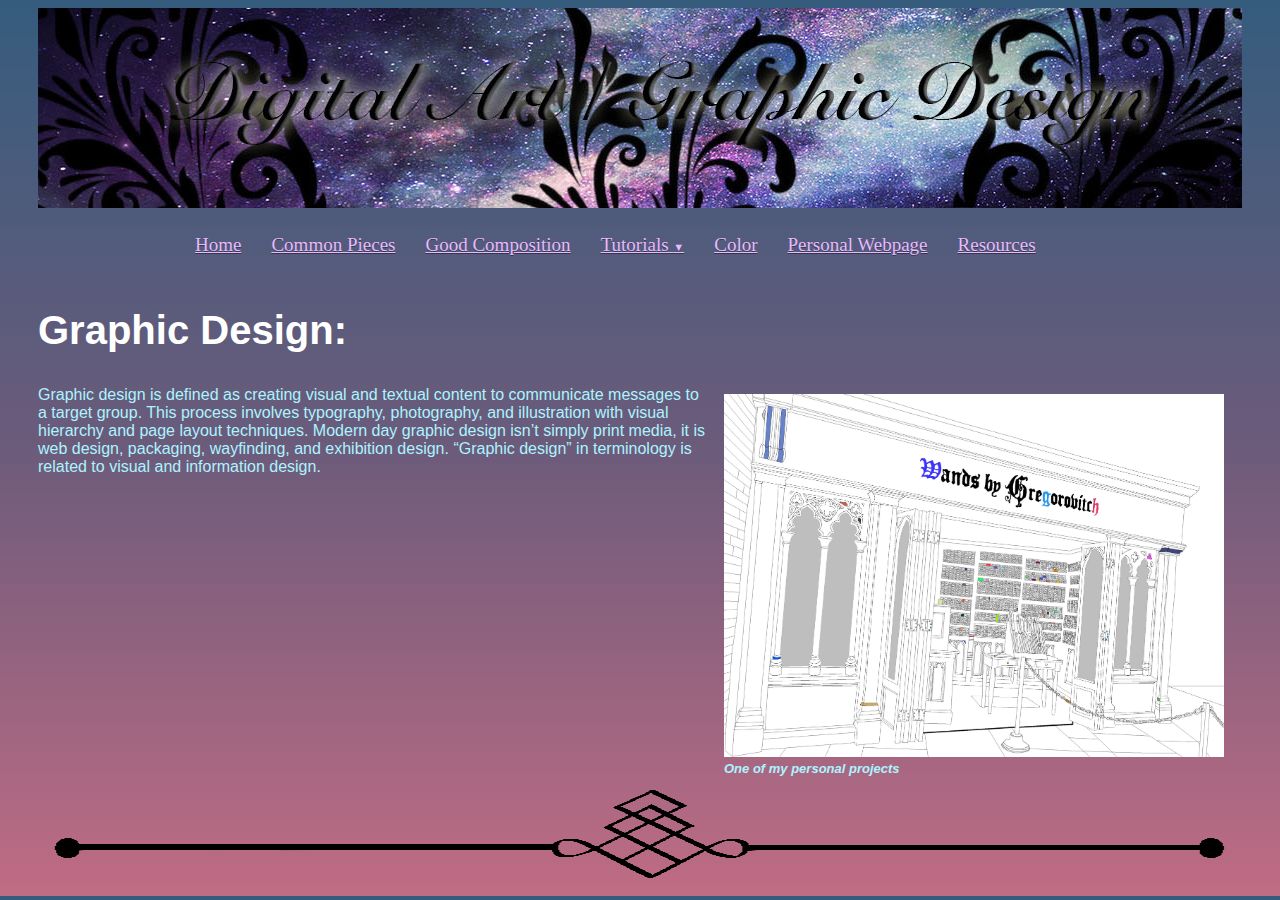
<file: index.html>
<!DOCTYPE html>
<html lang="en">
<head>
	<meta charset="utf-8" />
	<title>Graphic Design</title>
	<link rel="stylesheet" type="text/css" href="assets/css/home_page.css" />
</head>

<body id="grad5">
<header class="logo">
</header>

<div class="menu-wrap">
    <nav class="menu">
        <ul class="clearfix">
            <li><a href="index.html">Home</a></li>
            <li><a href="click.html">Common Pieces</a></li>
            <li><a href="comp.html">Good Composition</a></li>
            <li>
                <a href="#">Tutorials <span class="arrow">&#9660;</span></a>
                <ul class="sub-menu">
                    <li><a href="tut.html">Photoshop</a></li>
                    <li><a href="ill.html">Illustrator</a></li>
                    <li><a href="other.html">Other</a></li>
                </ul>
            </li>
            <li><a href="chooser.html">Color</a></li>
            <li><a class="link" href = "http://serenity.ist.rit.edu/~sxm3888/140/">Personal Webpage</a></li>
            <li><a href="resources.html">Resources</a></li>
        </ul>
    </nav>
</div>

   <h2>Graphic Design:</h2>
   
     <figure class="right">
   		 <img src= "assets/media/line.jpg" width="500">
   		 <figcaption>One of my personal projects</figcaption>
   	</figure>
  
     <p>Graphic design is defined as creating visual and textual content to communicate 
     messages to a target group. This process involves typography, photography, and 
     illustration with visual hierarchy and page layout techniques. Modern day graphic 
     design isn’t simply print media, it is web design, packaging, wayfinding, and 
     exhibition design. “Graphic design” in terminology is related to visual and information design. </p>
  
  	<img class= "footer" src= "assets/media/fancy3.png" alt="Picture">
</body>
</html>
</file>
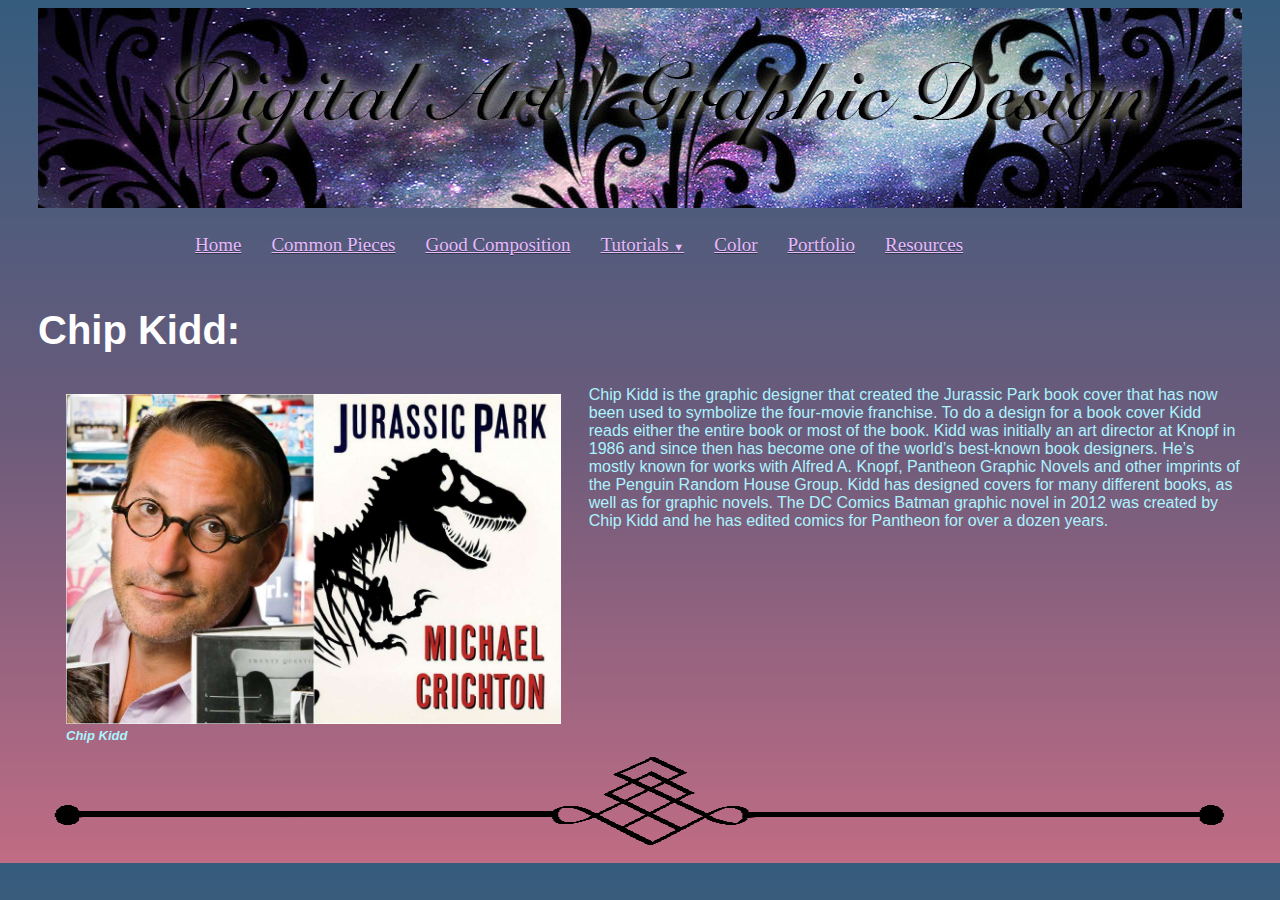
<file: chip.html>
<!DOCTYPE html>
<html lang="en">
<head>
	<meta charset="utf-8" />
	<title>Graphic Design</title>
	<link rel="stylesheet" type="text/css" href="assets/css/home_page.css" />
</head>

<body id="grad5">
<header class="logo">
</header>

<div class="menu-wrap">
    <nav class="menu">
        <ul class="clearfix">
            <li><a href="index.html">Home</a></li>
            <li><a href="click.html">Common Pieces</a></li>
            <li><a href="comp.html">Good Composition</a></li>
            <li>
                <a href="#">Tutorials <span class="arrow">&#9660;</span></a>
                <ul class="sub-menu">
                    <li><a href="tut.html">Photoshop</a></li>
                    <li><a href="ill.html">Illustrator</a></li>
                    <li><a href="other.html">Other</a></li>
                </ul>
            </li>
            <li><a href="chooser.html">Color</a></li>
            <li><a class="link" href = "https://sxm3888.github.io">Portfolio</a></li>
            <li><a href="resources.html">Resources</a></li>
        </ul>
    </nav>
</div>

   <h2>Chip Kidd:</h2>
  
  	 <figure class="left">
   		 <img src= "assets/media/chip.jpg" height = "330">
   		 <figcaption>Chip Kidd</figcaption>
   	</figure>
  
     <p>Chip Kidd is the graphic designer that created the Jurassic Park book cover that 
     has now been used to symbolize the four-movie franchise. To do a design for a book 
     cover Kidd reads either the entire book or most of the book. Kidd was initially an 
     art director at Knopf in 1986 and since then has become one of the world’s best-known 
     book designers. He’s mostly known for works with Alfred A. Knopf, Pantheon Graphic 
     Novels and other imprints of the Penguin Random House Group. Kidd has designed covers 
     for many different books, as well as for graphic novels. The DC Comics Batman graphic 
     novel in 2012 was created by Chip Kidd and he has edited comics for Pantheon for over 
     a dozen years. </p>
  
  	<img class= "footer" src= "assets/media/fancy3.png" alt="Picture">
</body>
</html>
</file>
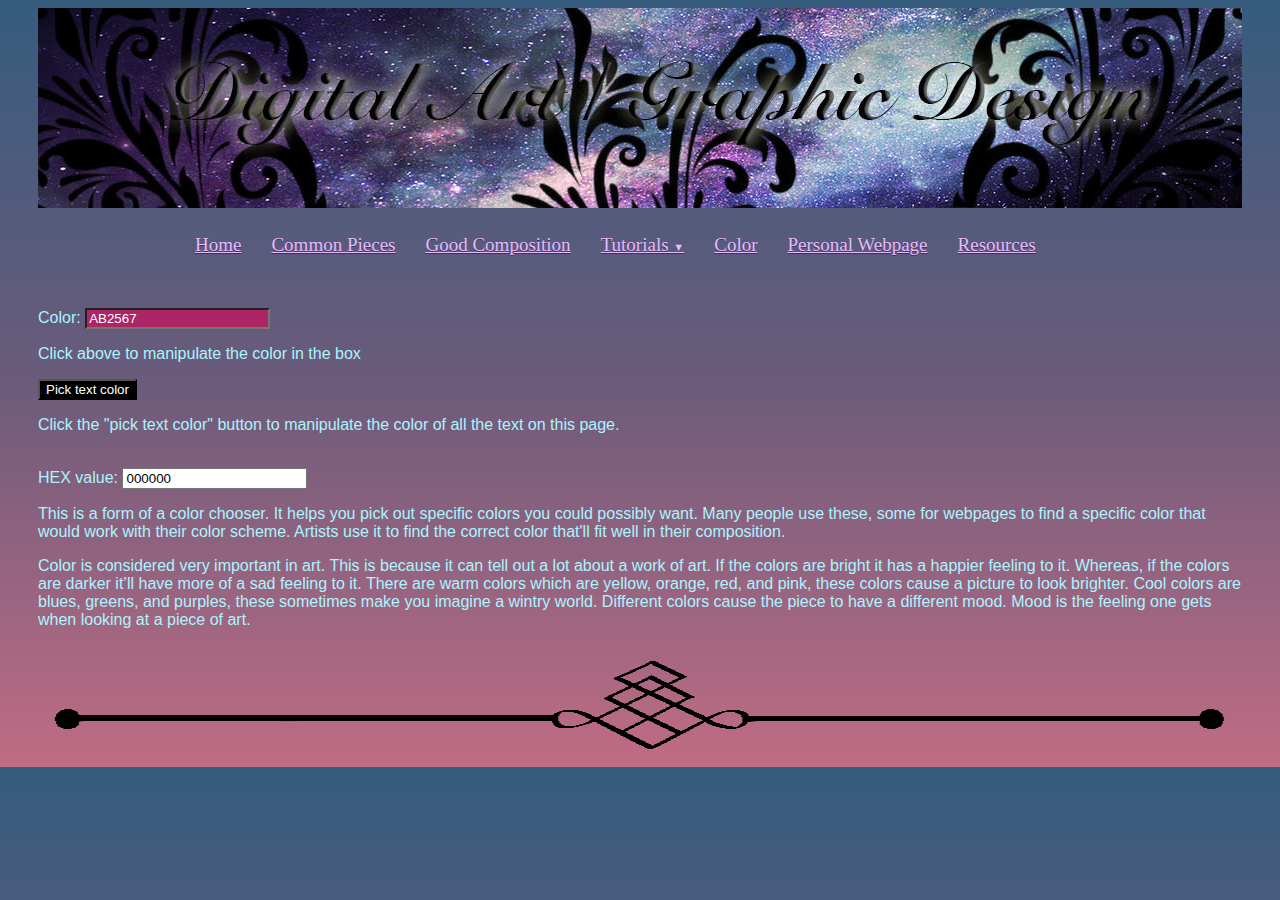
<file: chooser.html>
<!DOCTYPE html>
<html lang="en">
<head>
	<meta charset="utf-8" />
	<title>Graphic Design</title>
	<link rel="stylesheet" type="text/css" href="assets/css/home_page.css" />
</head>
<body id="grad5">
<header class="logo">
</header>

<div class="menu-wrap">
    <nav class="menu">
        <ul class="clearfix">
            <li><a href="index.html">Home</a></li>
            <li><a href="click.html">Common Pieces</a></li>
            <li><a href="comp.html">Good Composition</a></li>
            <li>
                <a href="#">Tutorials <span class="arrow">&#9660;</span></a>
                <ul class="sub-menu">
                    <li><a href="tut.html">Photoshop</a></li>
                    <li><a href="ill.html">Illustrator</a></li>
                    <li><a href="other.html">Other</a></li>
                </ul>
            </li>
            <li><a href="chooser.html">Color</a></li>
            <li><a class="link" href = "http://serenity.ist.rit.edu/~sxm3888/140/">Personal Webpage</a></li>
            <li><a href="resources.html">Resources</a></li>
        </ul>
    </nav>
</div>

     <script src="assets/media/jscolor.js"></script>

	Color: <input class="jscolor" value="ab2567"> <p> Click above to manipulate the color in the box</p>

	<button class="jscolor {valueElement:'chosen-value', onFineChange:'setTextColor(this)'}">
		Pick text color
	</button>
	<p> Click the "pick text color" button to manipulate the color of all the text on this
	page.</p>
	<br>	
	HEX value: <input id="chosen-value" value="000000">

	<script>
	function setTextColor(picker) {
		document.getElementsByTagName('body')[0].style.color = '#' + picker.toString()
	}
	</script>
	
	<p>This is a form of a color chooser. It helps you pick out specific colors you could 
	possibly want. Many people use these, some for webpages to find a specific color that
	would work with their color scheme. Artists use it to find the correct color that'll
	fit well in their composition.</p>
	
	<p ID = "script">Color is considered very important in art. This is because it can tell out a lot 
	about a work of art. If the colors are bright it has a happier feeling to it. Whereas, 
	if the colors are darker it’ll have more of a sad feeling to it. There are warm colors 
	which are yellow, orange, red, and pink, these colors cause a picture to look brighter. 
	Cool colors are blues, greens, and purples, these sometimes make you imagine a wintry 
	world. Different colors cause the piece to have a different mood. Mood is the feeling 
	one gets when looking at a piece of art. </p>
	
	<img class= "footer" src= "assets/media/fancy3.png" alt="Picture">
</body>
</html>
</file>
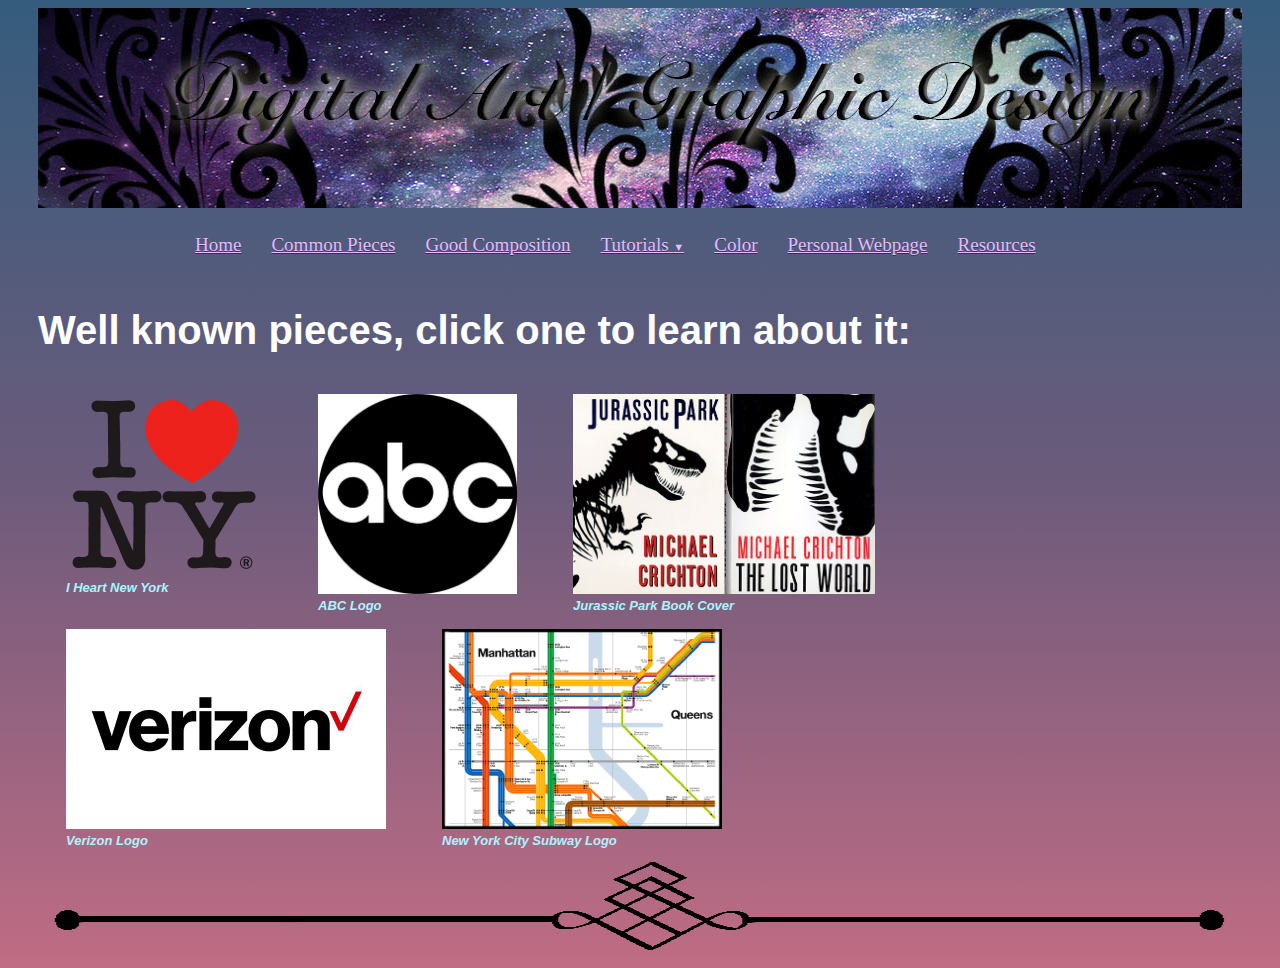
<file: click.html>
<!DOCTYPE html>
<html lang="en">
<head>
	<meta charset="utf-8" />
	<title>Common Pieces</title>
	<link rel="stylesheet" type="text/css" href="assets/css/home_page.css" />
</head>

<body id="grad5">
<header class="logo">
</header>

<div class="menu-wrap">
    <nav class="menu">
        <ul class="clearfix">
            <li><a href="index.html">Home</a></li>
            <li><a href="click.html">Common Pieces</a></li>
            <li><a href="comp.html">Good Composition</a></li>
            <li>
                <a href="#">Tutorials <span class="arrow">&#9660;</span></a>
                <ul class="sub-menu">
                    <li><a href="tut.html">Photoshop</a></li>
                    <li><a href="ill.html">Illustrator</a></li>
                    <li><a href="other.html">Other</a></li>
                </ul>
            </li>
            <li><a href="chooser.html">Color</a></li>
            <li><a class="link" href = "http://serenity.ist.rit.edu/~sxm3888/140/">Personal Webpage</a></li>
            <li><a href="resources.html">Resources</a></li>
        </ul>
    </nav>
</div>

   <h2>Well known pieces, click one to learn about it:</h2>
  
     <figure class="left"><a href="milton.html">
   		 <img src="assets/media/ny.png" alt="Picture"></a>
   		 <figcaption>I Heart New York</figcaption>
    </figure>
     <figure class="left"><a href="paul.html">
   		 <img src="assets/media/abc.jpg" alt="Picture" height="200"></a>
   		 <figcaption>ABC Logo</figcaption>
    </figure>
    
     <figure class="left"><a href="chip.html">
   		 <img src="assets/media/jurr.jpg" alt="Picture" height="200"></a>
   		 <figcaption>Jurassic Park Book Cover</figcaption>
    </figure>
    
     <figure class="left"><a href="michael.html">
   		 <img src="assets/media/verizon.jpg" alt="Picture" height= "200"></a>
   		 <figcaption>Verizon Logo</figcaption>
    </figure>
    
     <figure class="left"><a href="massimo.html">
   		 <img src="assets/media/subway.png" alt="Picture" height="200"></a>
   		 <figcaption>New York City Subway Logo</figcaption>
    </figure>
  
  	<img class= "footer" src= "assets/media/fancy3.png" alt="Picture">
</body>
</html>
</file>
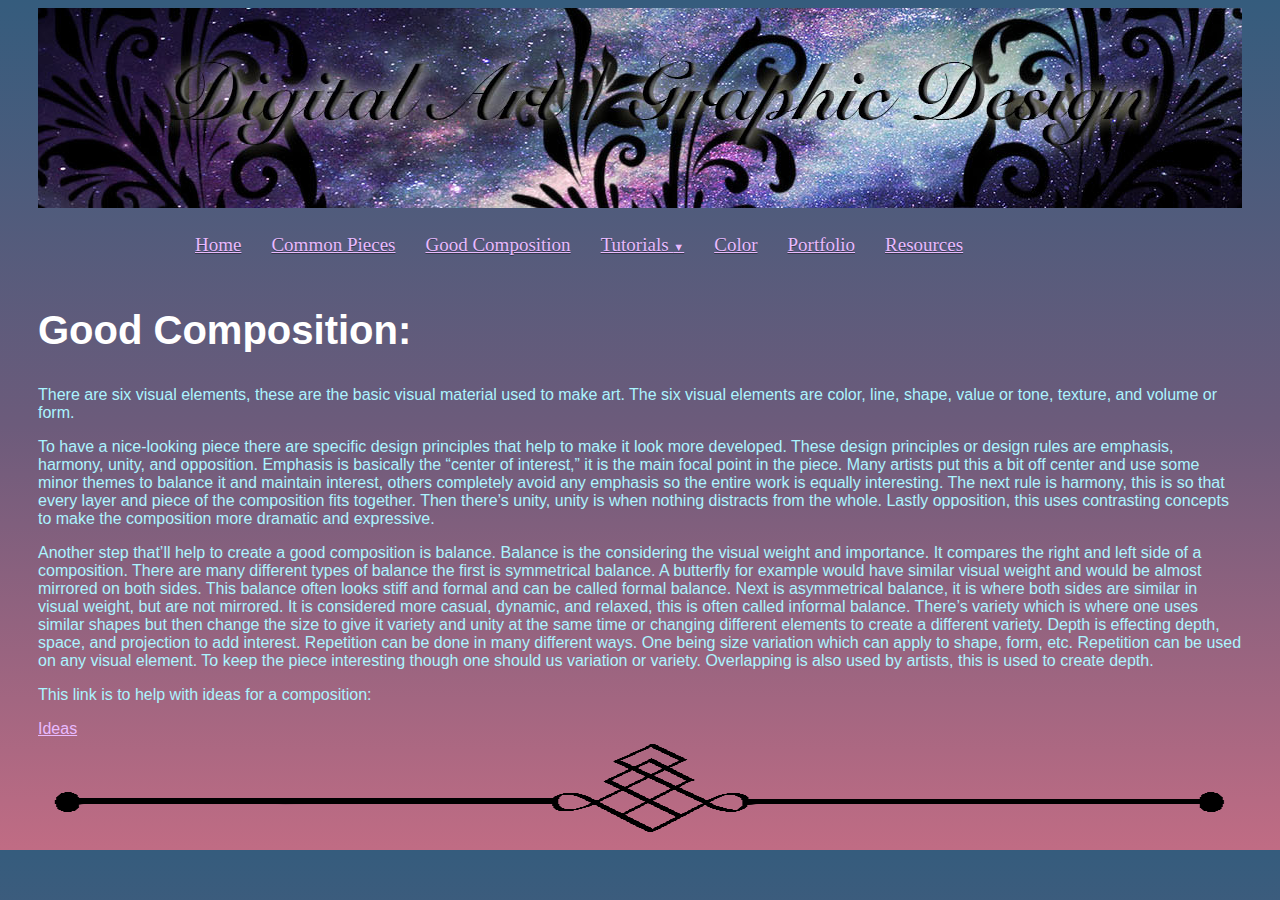
<file: comp.html>
<!DOCTYPE html>
<html lang="en">
<head>
	<meta charset="utf-8" />
	<title>Good Composition</title>
	<link rel="stylesheet" type="text/css" href="assets/css/home_page.css" />
</head>
<body id="grad5">
<header class="logo">
</header>

<div class="menu-wrap">
    <nav class="menu">
        <ul class="clearfix">
            <li><a href="index.html">Home</a></li>
            <li><a href="click.html">Common Pieces</a></li>
            <li><a href="comp.html">Good Composition</a></li>
            <li>
                <a href="#">Tutorials <span class="arrow">&#9660;</span></a>
                <ul class="sub-menu">
                    <li><a href="tut.html">Photoshop</a></li>
                    <li><a href="ill.html">Illustrator</a></li>
                    <li><a href="other.html">Other</a></li>
                </ul>
            </li>
            <li><a href="chooser.html">Color</a></li>
            <li><a class="link" href = "https://sxm3888.github.io">Portfolio</a></li>
            <li><a href="resources.html">Resources</a></li>
        </ul>
    </nav>
</div>

   <h2>Good Composition:</h2>
  
    <p>There are six visual elements, these are the basic visual material used to 
    make art. The six visual elements are color, line, shape, value or tone, texture, and 
    volume or form.</p>
  
     <p>To have a nice-looking piece there are specific design principles that help to make 
    it look more developed. These design principles or design rules are emphasis, harmony, 
    unity, and opposition. Emphasis is basically the “center of interest,” it is the main 
    focal point in the piece. Many artists put this a bit off center and use some minor 
    themes to balance it and maintain interest, others completely avoid any emphasis so 
    the entire work is equally interesting. The next rule is harmony, this is so that every 
    layer and piece of the composition fits together. Then there’s unity, unity is when 
    nothing distracts from the whole. Lastly opposition, this uses contrasting concepts to 
    make the composition more dramatic and expressive. </p>
    
    <p>Another step that’ll help to create a good composition is balance. Balance is the 
    considering the visual weight and importance. It compares the right and left side of 
    a composition. There are many different types of balance the first is symmetrical 
    balance. A butterfly for example would have similar visual weight and would be almost 
    mirrored on both sides. This balance often looks stiff and formal and can be called 
    formal balance. Next is asymmetrical balance, it is where both sides are similar in 
    visual weight, but are not mirrored. It is considered more casual, dynamic, and 
    relaxed, this is often called informal balance. There’s variety which is where one 
    uses similar shapes but then change the size to give it variety and unity at the same 
    time or changing different elements to create a different variety. Depth is effecting 
    depth, space, and projection to add interest. Repetition can be done in many different 
    ways. One being size variation which can apply to shape, form, etc. Repetition can be 
    used on any visual element. To keep the piece interesting though one should us 
    variation or variety. Overlapping is also used by artists, this is used to create depth.
 	</p>
    
    <p class="color">This link is to help with ideas for a composition:</p>
    <a href="ideas.html" >Ideas</a>
    
    <img class= "footer" src= "assets/media/fancy3.png" alt="Picture">
</body>
</html>
</file>
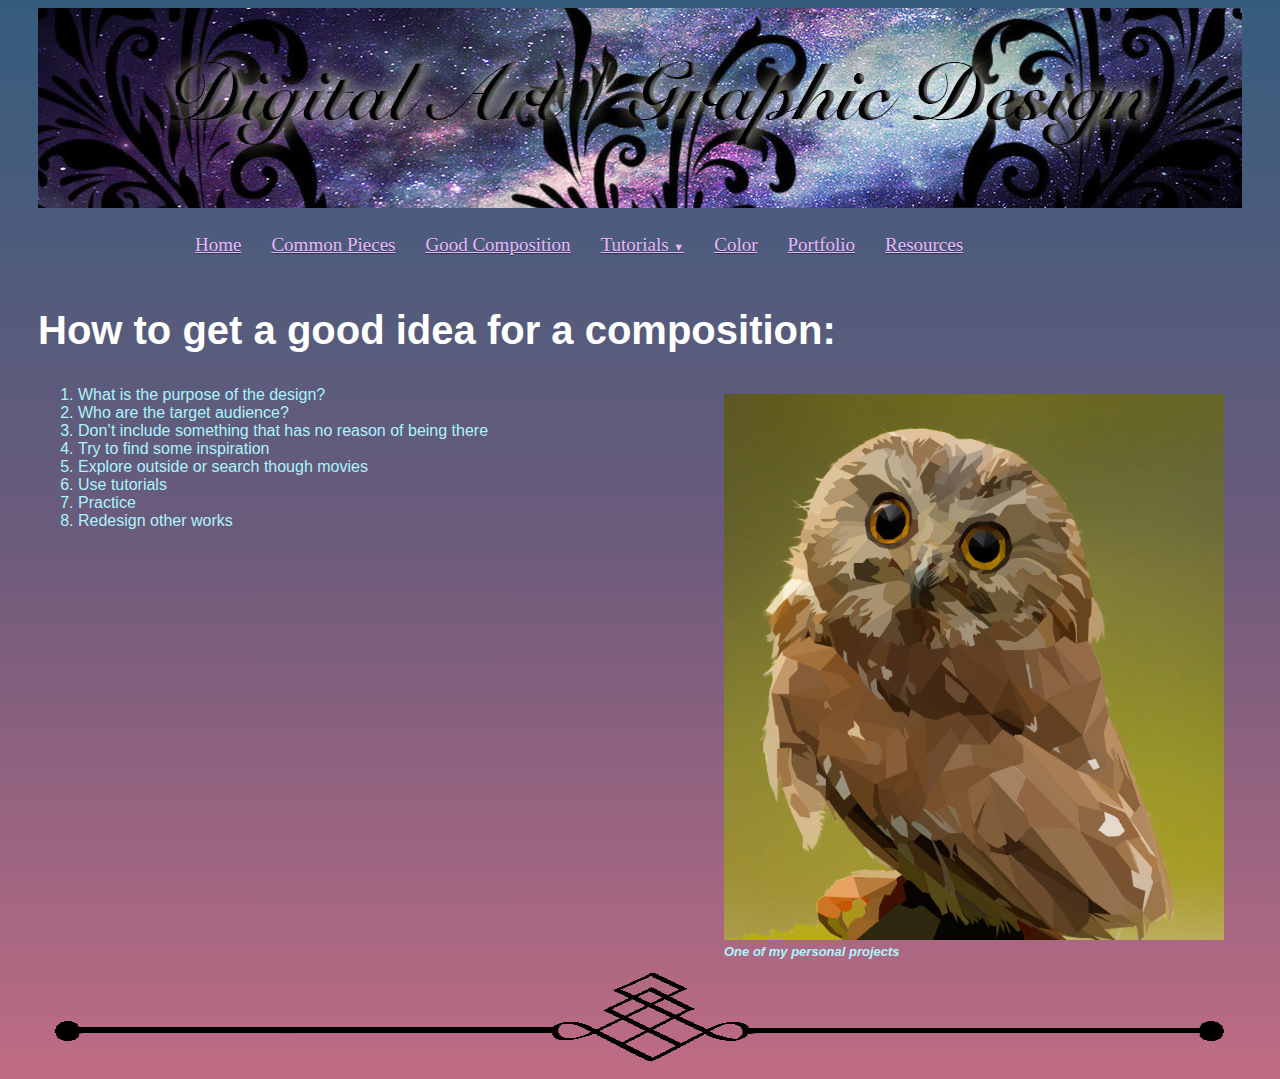
<file: ideas.html>
<!DOCTYPE html>
<html lang="en">
<head>
	<meta charset="utf-8" />
	<title>Ideas</title>
	<link rel="stylesheet" type="text/css" href="assets/css/home_page.css" />
</head>
<body id="grad5">
<header class="logo">
</header>

<div class="menu-wrap">
    <nav class="menu">
        <ul class="clearfix">
            <li><a href="index.html">Home</a></li>
            <li><a href="click.html">Common Pieces</a></li>
            <li><a href="comp.html">Good Composition</a></li>
            <li>
                <a href="#">Tutorials <span class="arrow">&#9660;</span></a>
                <ul class="sub-menu">
                    <li><a href="tut.html">Photoshop</a></li>
                    <li><a href="ill.html">Illustrator</a></li>
                    <li><a href="other.html">Other</a></li>
                </ul>
            </li>
            <li><a href="chooser.html">Color</a></li>
            <li><a class="link" href = "https://sxm3888.github.io">Portfolio</a></li>
            <li><a href="resources.html">Resources</a></li>
        </ul>
    </nav>
</div>

   <h2>How to get a good idea for a composition:</h2>
   
   <figure class="right">
   		 <img src= "assets/media/owl.jpg" width="500">
   		 <figcaption>One of my personal projects</figcaption>
   	</figure>
  	
  	<ol>
  		<li>What is the purpose of the design?</li>
  		<li>Who are the target audience?</li>
  		<li>Don’t include something that has no reason of being there</li>
  		<li>Try to find some inspiration </li>
  		<li>Explore outside or search though movies</li>
  		<li>Use tutorials</li>
  		<li>Practice </li>
  		<li>Redesign other works</li>
  	</ol>
  
  
  	<img class= "footer" src= "assets/media/fancy3.png" alt="Picture">
</body>
</html>
</file>
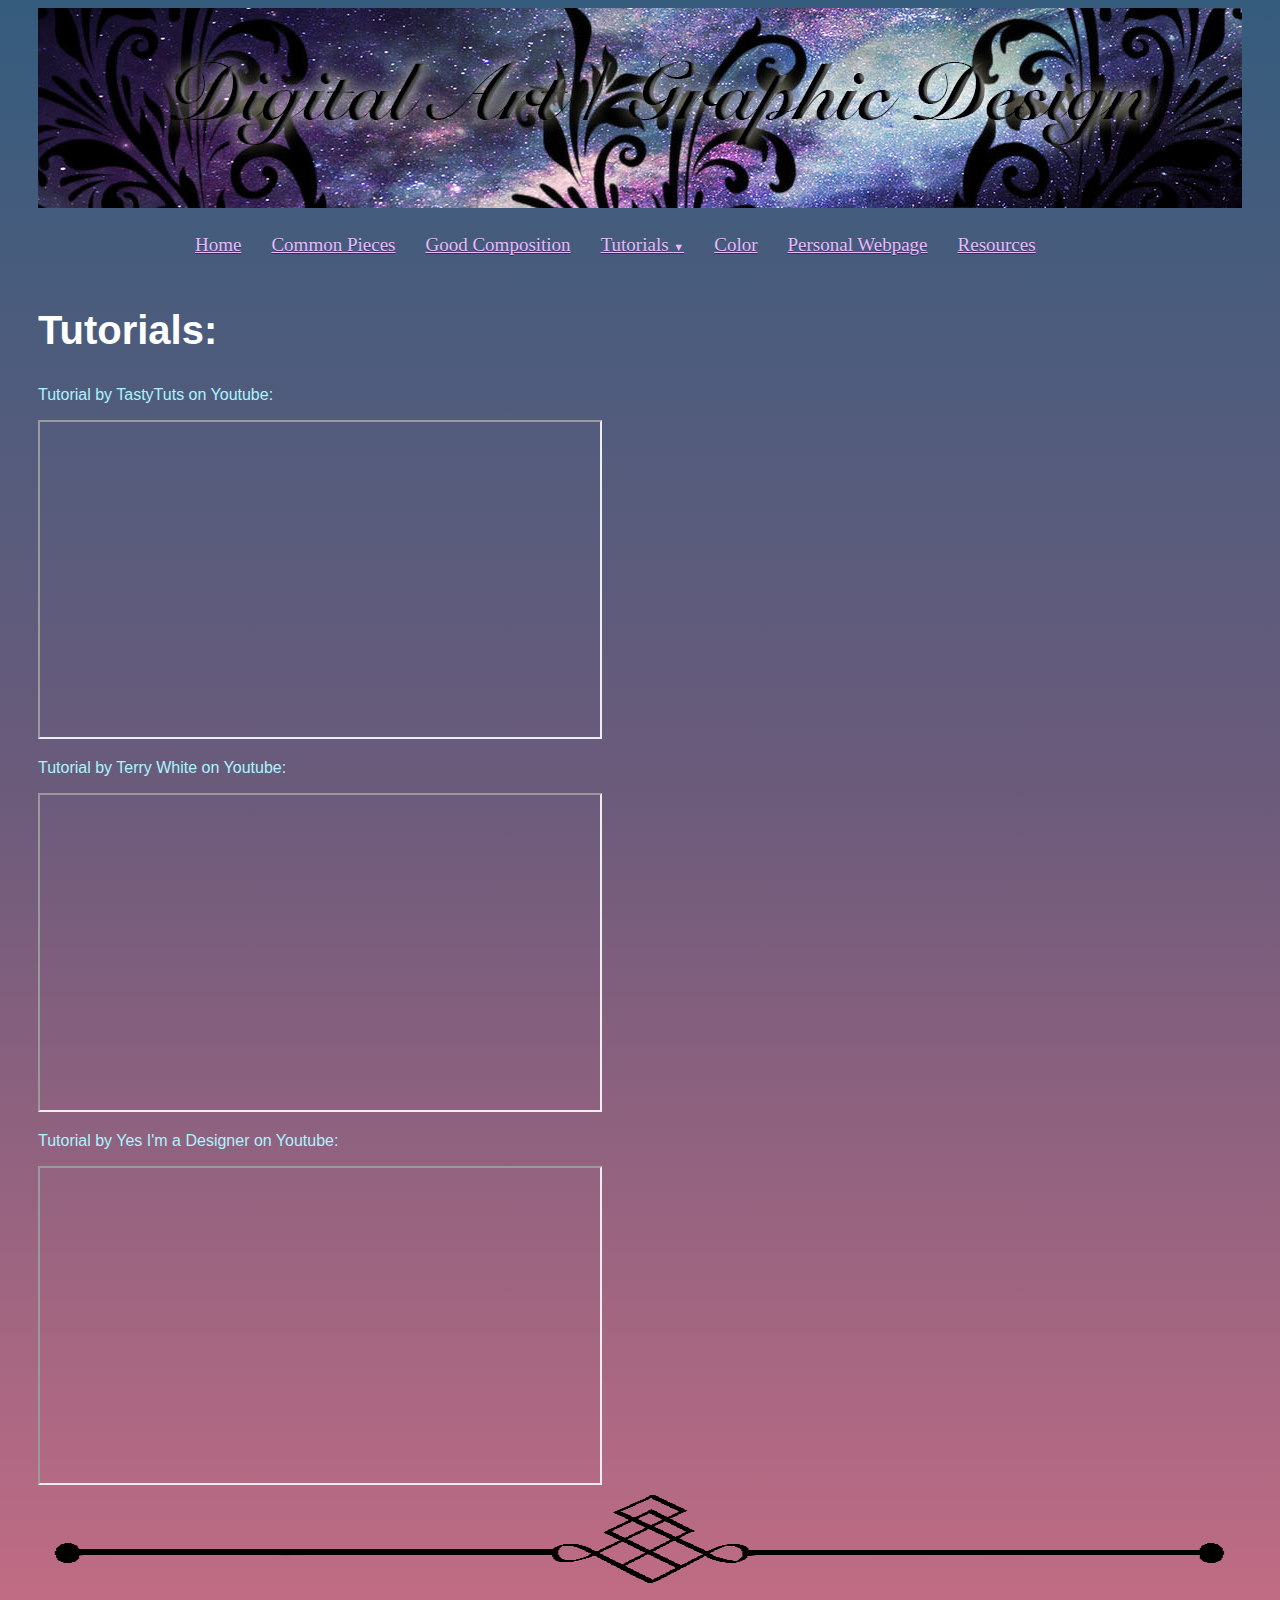
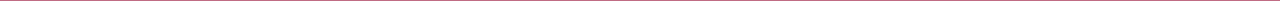
<file: ill.html>
<!DOCTYPE html>
<html lang="en">
<head>
	<meta charset="utf-8" />
	<title>Illustrator</title>
	<link rel="stylesheet" type="text/css" href="assets/css/home_page.css" />
</head>
<body id="grad5">
<header class="logo">
</header>

<div class="menu-wrap">
    <nav class="menu">
        <ul class="clearfix">
            <li><a href="index.html">Home</a></li>
            <li><a href="click.html">Common Pieces</a></li>
            <li><a href="comp.html">Good Composition</a></li>
            <li>
                <a href="#">Tutorials <span class="arrow">&#9660;</span></a>
                <ul class="sub-menu">
                    <li><a href="tut.html">Photoshop</a></li>
                    <li><a href="ill.html">Illustrator</a></li>
                    <li><a href="other.html">Other</a></li>
                </ul>
            </li>
            <li><a href="chooser.html">Color</a></li>
            <li><a class="link" href = "http://serenity.ist.rit.edu/~sxm3888/140/">Personal Webpage</a></li>
            <li><a href="resources.html">Resources</a></li>
        </ul>
    </nav>
</div>

   <h2>Tutorials:</h2>
  
  	<p>Tutorial by TastyTuts on Youtube:</p>
    <iframe width="560" height="315" src="https://www.youtube.com/embed/IBouhf4seWQ" 
         allowfullscreen></iframe>
    
    <p>Tutorial by Terry White on Youtube:</p>
    <iframe width="560" height="315" src="https://www.youtube.com/embed/Tw2qUdfvbEQ" 
    	allowfullscreen></iframe>
    	
     <p>Tutorial by Yes I'm a Designer on Youtube:</p>
     <iframe width="560" height="315" src="https://www.youtube.com/embed/RbbQl2sU-ag" 
     	allowfullscreen></iframe>
   
   	<img class= "footer" src= "assets/media/fancy3.png" alt="Picture">
</body>
</html>
</file>
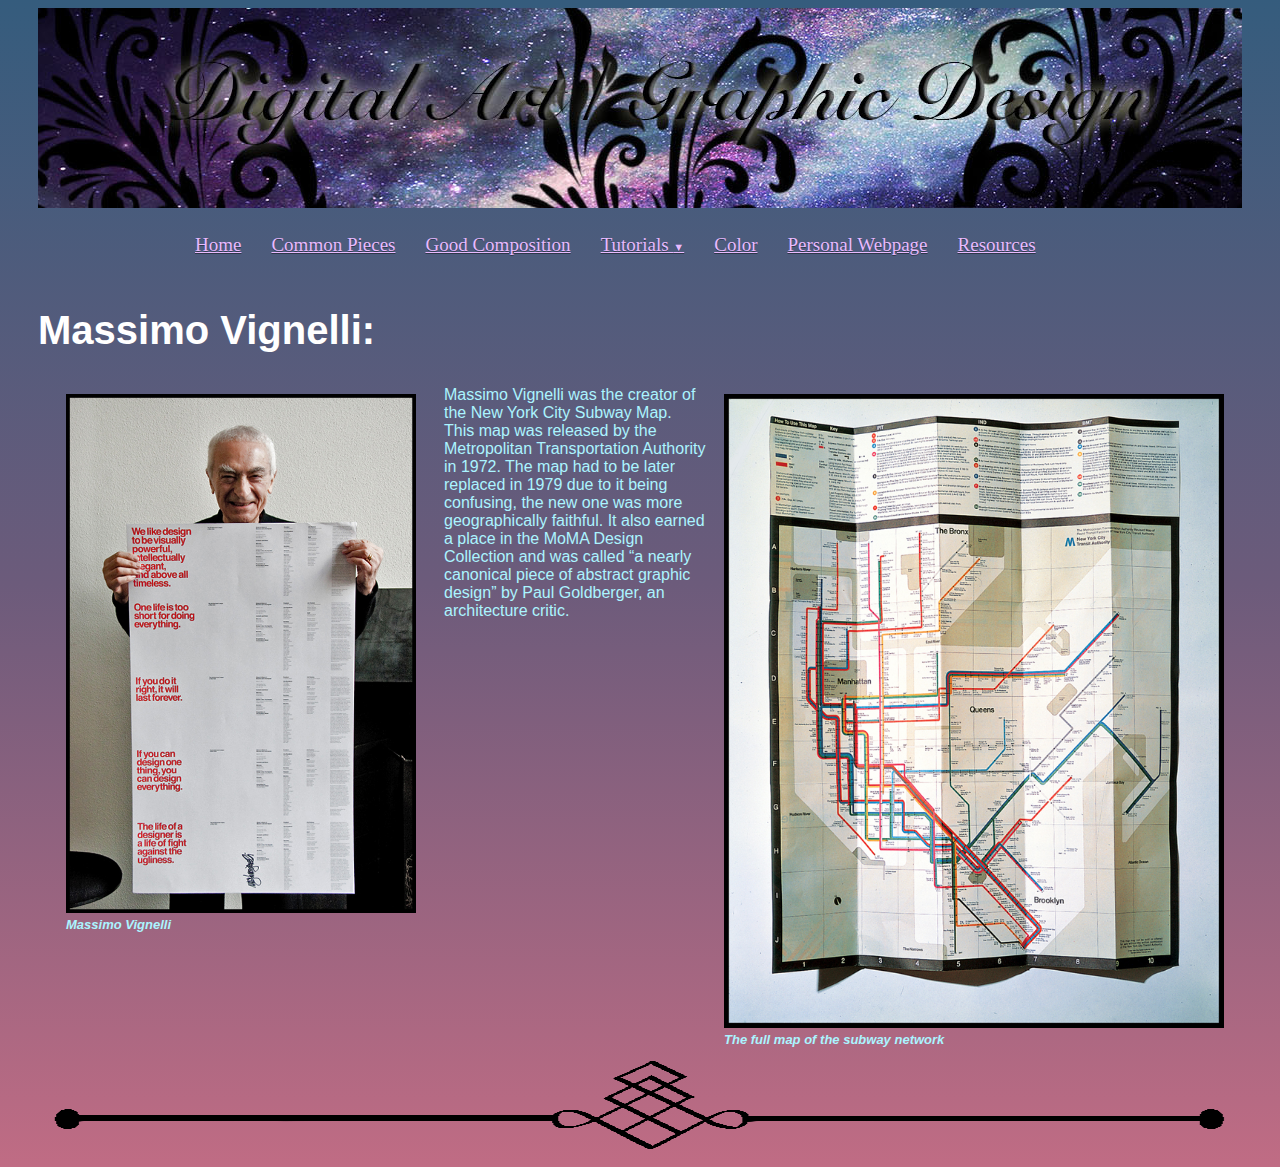
<file: massimo.html>
<!DOCTYPE html>
<html lang="en">
<head>
	<meta charset="utf-8" />
	<title>Massimo Vignelli</title>
	<link rel="stylesheet" type="text/css" href="assets/css/home_page.css" />
</head>

<body id="grad5">
<header class="logo">
</header>

<div class="menu-wrap">
    <nav class="menu">
        <ul class="clearfix">
            <li><a href="index.html">Home</a></li>
            <li><a href="click.html">Common Pieces</a></li>
            <li><a href="comp.html">Good Composition</a></li>
            <li>
                <a href="#">Tutorials <span class="arrow">&#9660;</span></a>
                <ul class="sub-menu">
                    <li><a href="tut.html">Photoshop</a></li>
                    <li><a href="ill.html">Illustrator</a></li>
                    <li><a href="other.html">Other</a></li>
                </ul>
            </li>
            <li><a href="chooser.html">Color</a></li>
            <li><a class="link" href = "http://serenity.ist.rit.edu/~sxm3888/140/">Personal Webpage</a></li>
            <li><a href="resources.html">Resources</a></li>
        </ul>
    </nav>
</div>

   <h2>Massimo Vignelli:</h2>
  
  	<figure class="left">
   		 <img src= "assets/media/massimo.jpg" width = "350">
   		 <figcaption>Massimo Vignelli</figcaption>
   	</figure>
   	
    <figure class="right">
   		 <img src= "assets/media/map.jpg" width="500">
   		 <figcaption>The full map of the subway network</figcaption>
   	</figure>
  
     <p>Massimo Vignelli was the creator of the New York City Subway Map. This map was 
     released by the Metropolitan Transportation Authority in 1972. The map had to be later 
     replaced in 1979 due to it being confusing, the new one was more geographically 
     faithful. It also earned a place in the MoMA Design Collection and was called “a 
     nearly canonical piece of abstract graphic design” by Paul Goldberger, an 
     architecture critic.</p>
  	
  	<img class= "footer" src= "assets/media/fancy3.png" alt="Picture">
</body>
</html>
</file>
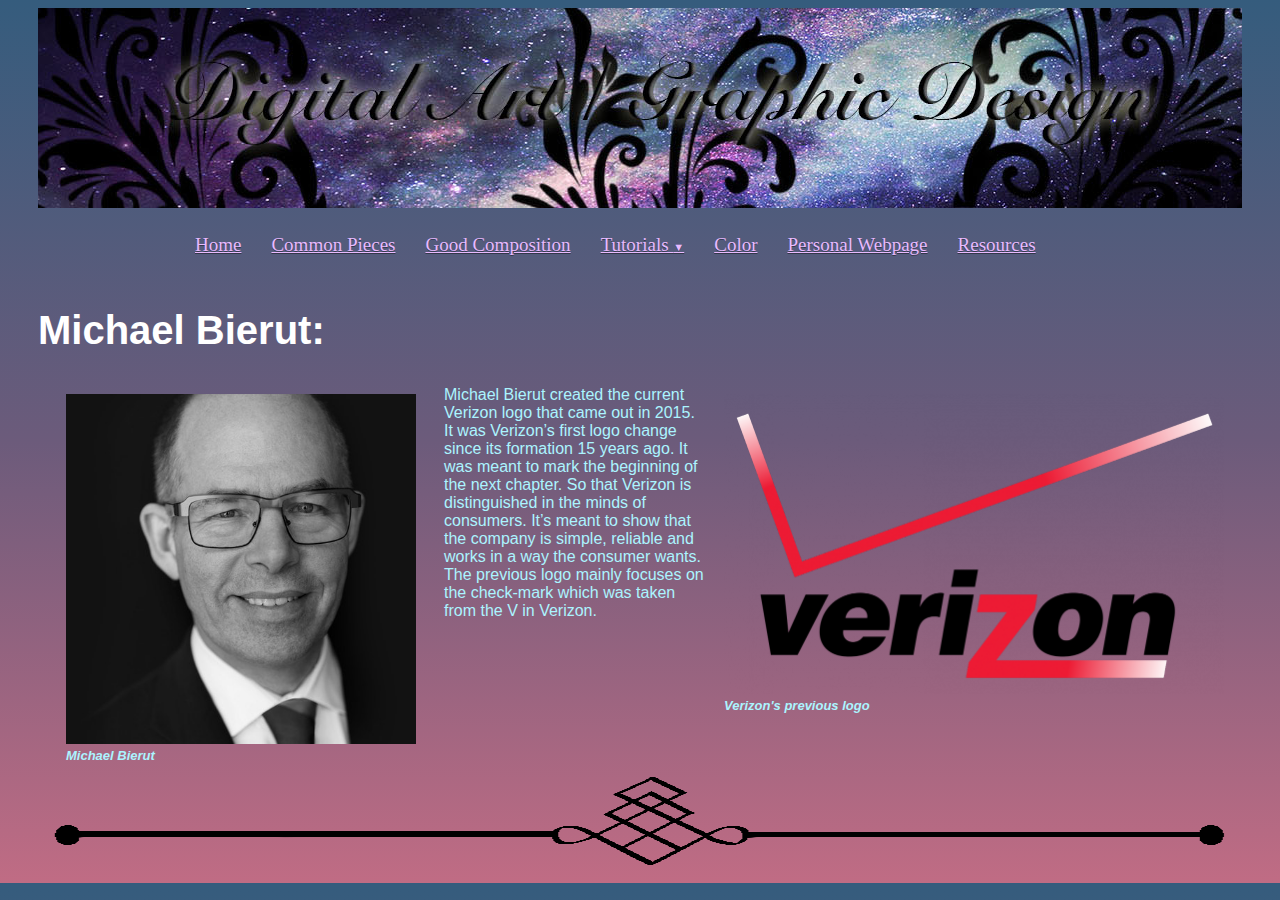
<file: michael.html>
<!DOCTYPE html>
<html lang="en">
<head>
	<meta charset="utf-8" />
	<title>Michael Bierut</title>
	<link rel="stylesheet" type="text/css" href="assets/css/home_page.css" />
</head>

<body id="grad5">
<header class="logo">
</header>

<div class="menu-wrap">
    <nav class="menu">
        <ul class="clearfix">
            <li><a href="index.html">Home</a></li>
            <li><a href="click.html">Common Pieces</a></li>
            <li><a href="comp.html">Good Composition</a></li>
            <li>
                <a href="#">Tutorials <span class="arrow">&#9660;</span></a>
                <ul class="sub-menu">
                    <li><a href="tut.html">Photoshop</a></li>
                    <li><a href="ill.html">Illustrator</a></li>
                    <li><a href="other.html">Other</a></li>
                </ul>
            </li>
            <li><a href="chooser.html">Color</a></li>
            <li><a class="link" href = "http://serenity.ist.rit.edu/~sxm3888/140/">Personal Webpage</a></li>
            <li><a href="resources.html">Resources</a></li>
        </ul>
    </nav>
</div>

   <h2>Michael Bierut:</h2>
  
  <figure class="left">
   		 <img src= "assets/media/michael.jpg" width = "350">
   		 <figcaption>Michael Bierut</figcaption>
   	</figure>
   	
    <figure class="right">
   		 <img src= "assets/media/verizon2.png" width="500">
   		 <figcaption>Verizon's previous logo</figcaption>
   	</figure>
   	
     <p>Michael Bierut created the current Verizon logo that came out in 2015. It was 
     Verizon’s first logo change since its formation 15 years ago. It was meant to mark 
     the beginning of the next chapter. So that Verizon is distinguished in the minds of 
     consumers. It’s meant to show that the company is simple, reliable and works in a way 
     the consumer wants. The previous logo mainly focuses on the check-mark which was 
     taken from the V in Verizon. </p>
  	
  	<img class= "footer" src= "assets/media/fancy3.png" alt="Picture">
</body>
</html>
</file>
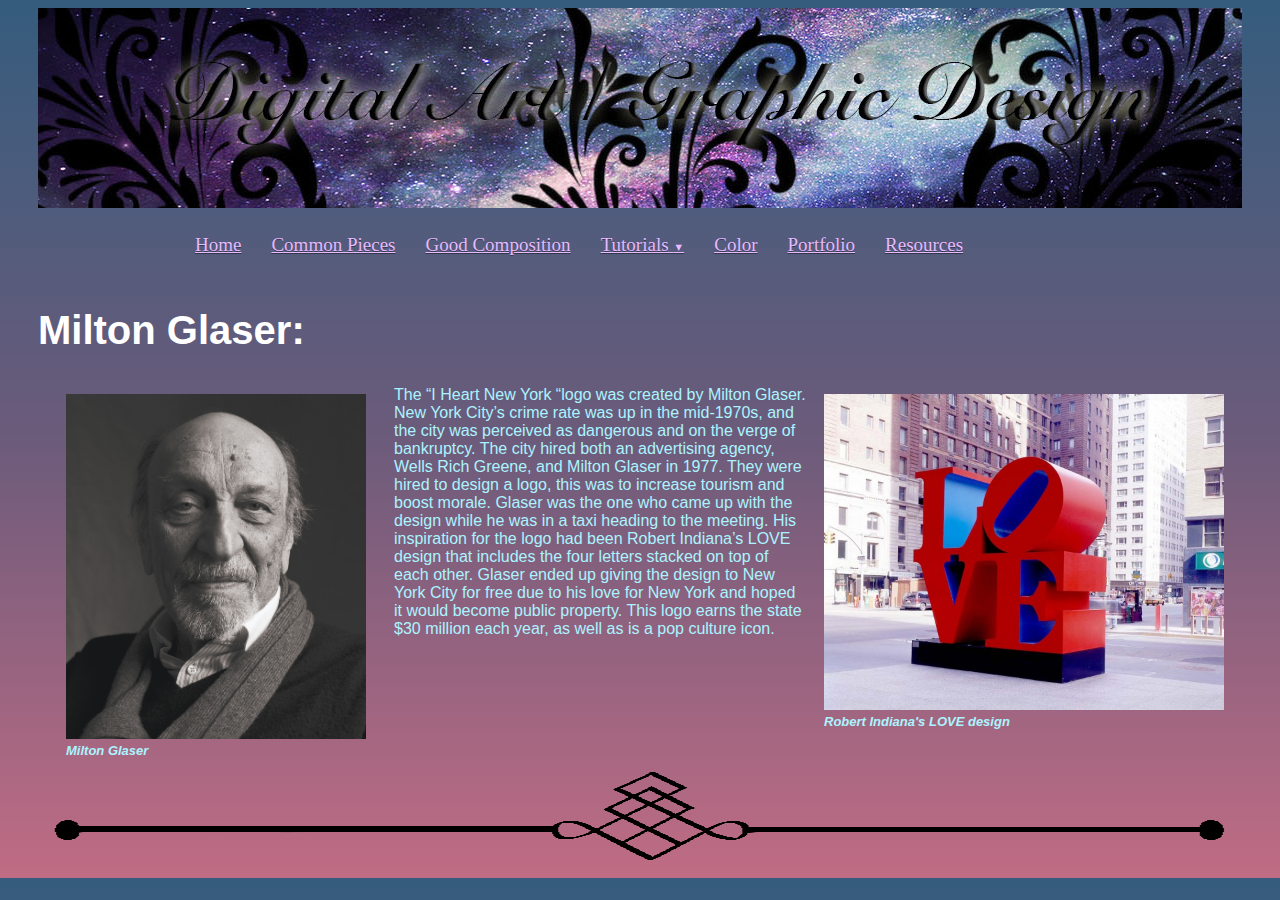
<file: milton.html>
<!DOCTYPE html>
<html lang="en">
<head>
	<meta charset="utf-8" />
	<title>Milton Glaser</title>
	<link rel="stylesheet" type="text/css" href="assets/css/home_page.css" />
</head>

<body id="grad5">
<header class="logo">
</header>

<div class="menu-wrap">
    <nav class="menu">
        <ul class="clearfix">
            <li><a href="index.html">Home</a></li>
            <li><a href="click.html">Common Pieces</a></li>
            <li><a href="comp.html">Good Composition</a></li>
            <li>
                <a href="#">Tutorials <span class="arrow">&#9660;</span></a>
                <ul class="sub-menu">
                    <li><a href="tut.html">Photoshop</a></li>
                    <li><a href="ill.html">Illustrator</a></li>
                    <li><a href="other.html">Other</a></li>
                </ul>
            </li>
            <li><a href="chooser.html">Color</a></li>
            <li><a class="link" href = "https://sxm3888.github.io">Portfolio</a></li>
            <li><a href="resources.html">Resources</a></li>
        </ul>
    </nav>
</div>

   <h2>Milton Glaser:</h2>
    
    <figure class="left">
   		 <img src= "assets/media/milton.jpg" width = "300">
   		 <figcaption>Milton Glaser</figcaption>
   	</figure>
   	
    <figure class="right">
   		 <img src= "assets/media/love.jpg" width="400">
   		 <figcaption>Robert Indiana's LOVE design</figcaption>
   	</figure>
  
     <p>The “I Heart New York “logo was created by Milton Glaser. New York City’s crime 
     rate was up in the mid-1970s, and the city was perceived as dangerous and on the 
     verge of bankruptcy. The city hired both an advertising agency, Wells Rich Greene, 
     and Milton Glaser in 1977. They were hired to design a logo, this was to increase 
     tourism and boost morale. Glaser was the one who came up with the design while he 
     was in a taxi heading to the meeting. His inspiration for the logo had been Robert 
     Indiana’s LOVE design that includes the four letters stacked on top of each other. 
     Glaser ended up giving the design to New York City for free due to his love for New 
     York and hoped it would become public property. This logo earns the state $30 million 
     each year, as well as is a pop culture icon.</p>
  	
  	<img class= "footer" src= "assets/media/fancy3.png" alt="Picture">
</body>
</html>
</file>
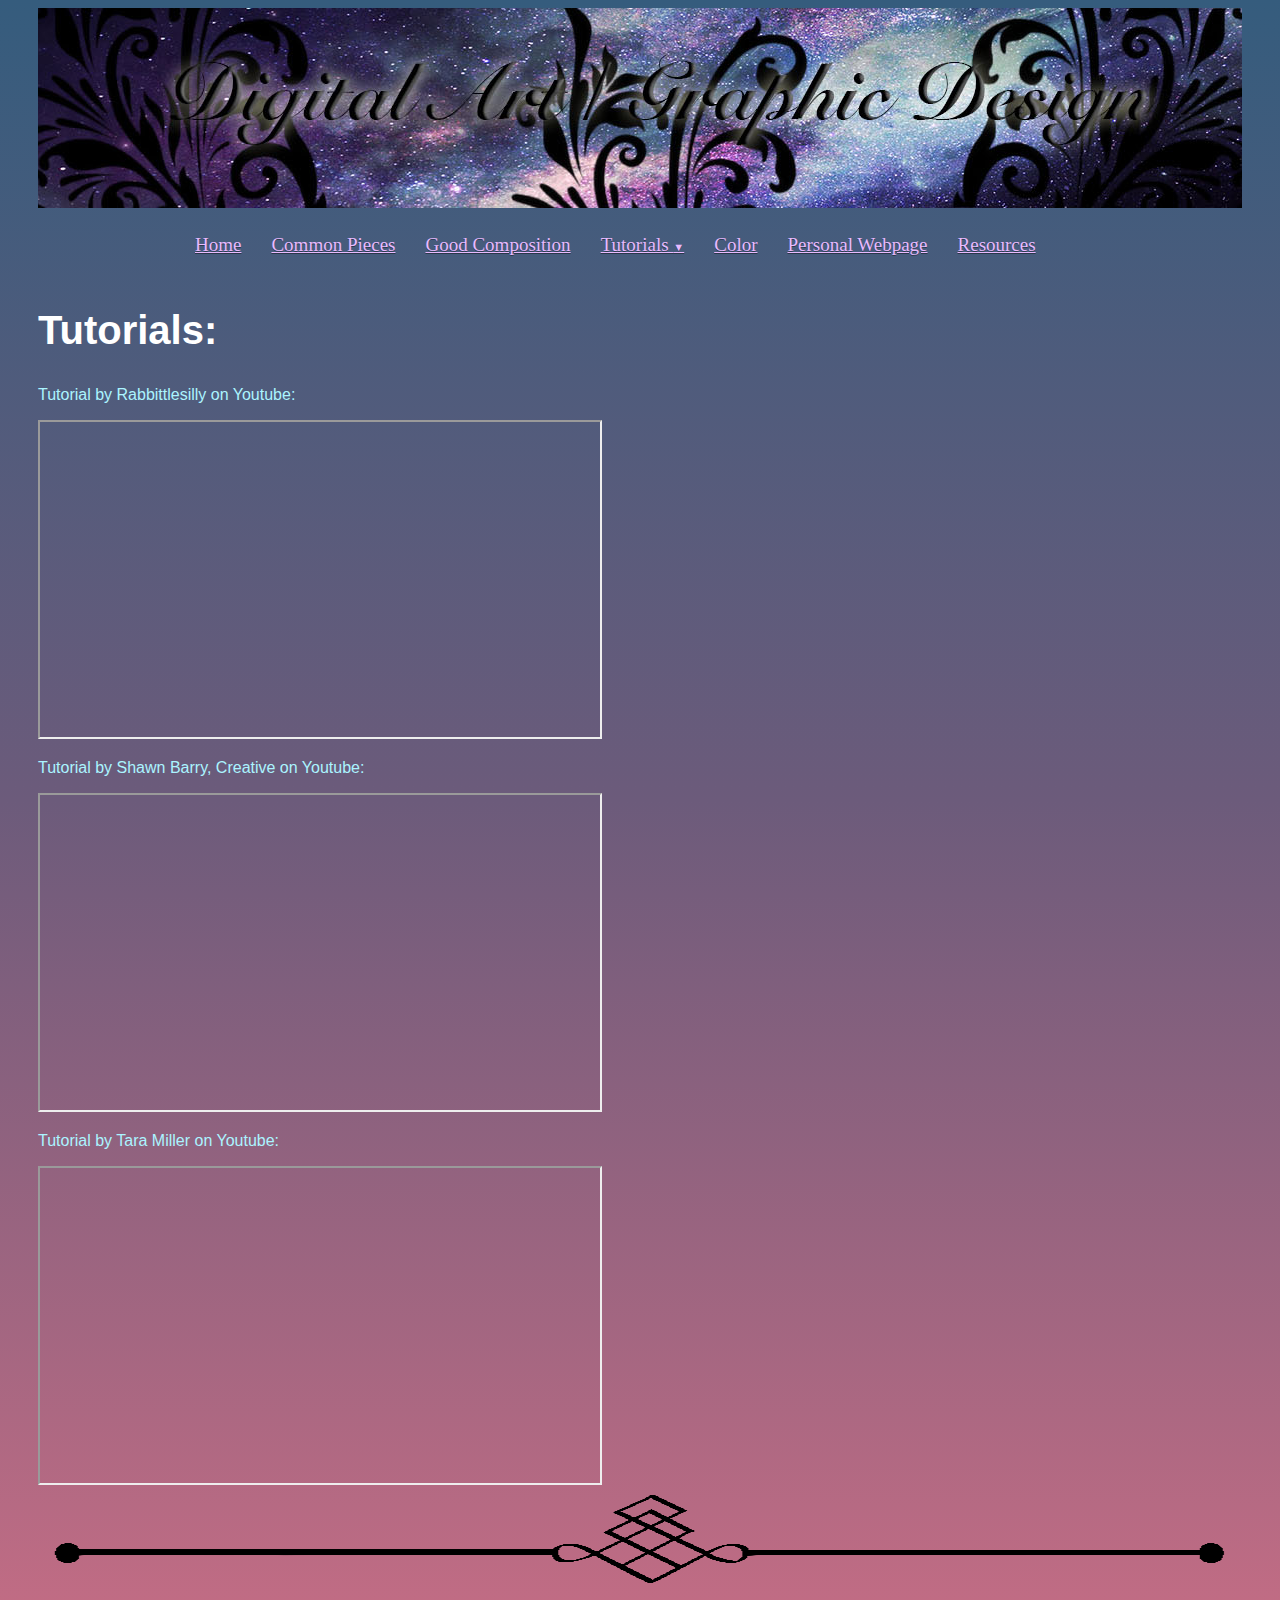
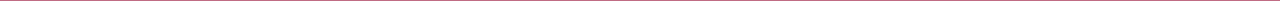
<file: other.html>
<!DOCTYPE html>
<html lang="en">
<head>
	<meta charset="utf-8" />
	<title>Other</title>
	<link rel="stylesheet" type="text/css" href="assets/css/home_page.css" />
</head>
<body id="grad5">
<header class="logo">
</header>

<div class="menu-wrap">
    <nav class="menu">
        <ul class="clearfix">
            <li><a href="index.html">Home</a></li>
            <li><a href="click.html">Common Pieces</a></li>
            <li><a href="comp.html">Good Composition</a></li>
            <li>
                <a href="#">Tutorials <span class="arrow">&#9660;</span></a>
                <ul class="sub-menu">
                    <li><a href="tut.html">Photoshop</a></li>
                    <li><a href="ill.html">Illustrator</a></li>
                    <li><a href="other.html">Other</a></li>
                </ul>
            </li>
            <li><a href="chooser.html">Color</a></li>
            <li><a class="link" href = "http://serenity.ist.rit.edu/~sxm3888/140/">Personal Webpage</a></li>
            <li><a href="resources.html">Resources</a></li>
        </ul>
    </nav>
</div>

   <h2>Tutorials:</h2>
  
  	<p>Tutorial by Rabbittlesilly on Youtube:</p>
    <iframe width="560" height="315" src="https://www.youtube.com/embed/bGJX9qT9hmk" 
    	allowfullscreen></iframe>
    
    <p>Tutorial by Shawn Barry, Creative on Youtube:</p>
    <iframe width="560" height="315" src="https://www.youtube.com/embed/mBoVoj5jLfc" 
    	allowfullscreen></iframe>
    	
     <p>Tutorial by Tara Miller on Youtube:</p>
     <iframe width="560" height="315" src="https://www.youtube.com/embed/AmEIWgFYtGU" 
     	allowfullscreen></iframe>
   
   
   	<img class= "footer" src= "assets/media/fancy3.png" alt="Picture">
</body>
</html>
</file>
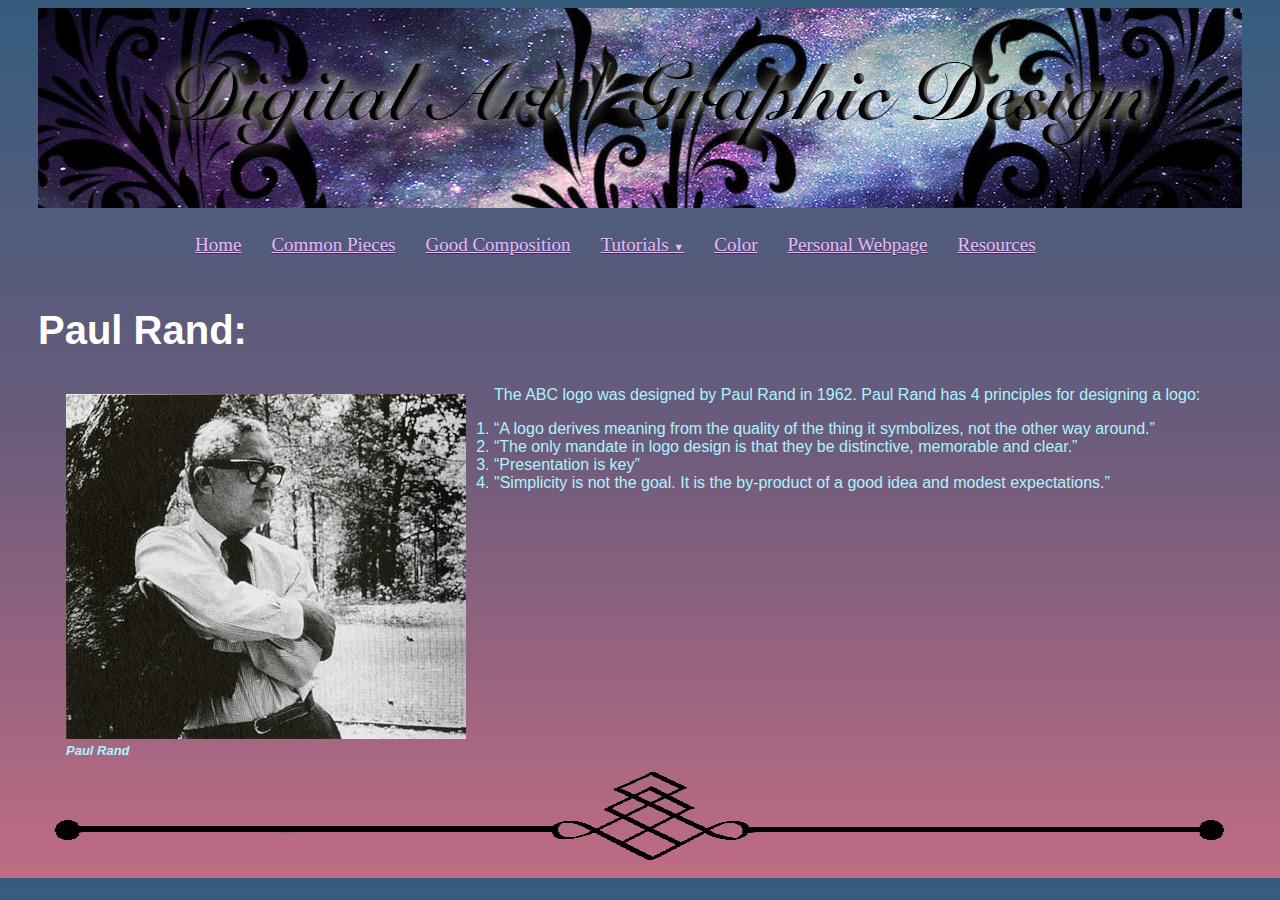
<file: paul.html>
<!DOCTYPE html>
<html lang="en">
<head>
	<meta charset="utf-8" />
	<title>Graphic Design</title>
	<link rel="stylesheet" type="text/css" href="assets/css/home_page.css" />
</head>

<body id="grad5">
<header class="logo">
</header>

<div class="menu-wrap">
    <nav class="menu">
        <ul class="clearfix">
            <li><a href="index.html">Home</a></li>
            <li><a href="click.html">Common Pieces</a></li>
            <li><a href="comp.html">Good Composition</a></li>
            <li>
                <a href="#">Tutorials <span class="arrow">&#9660;</span></a>
                <ul class="sub-menu">
                    <li><a href="tut.html">Photoshop</a></li>
                    <li><a href="ill.html">Illustrator</a></li>
                    <li><a href="other.html">Other</a></li>
                </ul>
            </li>
            <li><a href="chooser.html">Color</a></li>
            <li><a class="link" href = "http://serenity.ist.rit.edu/~sxm3888/140/">Personal Webpage</a></li>
            <li><a href="resources.html">Resources</a></li>
        </ul>
    </nav>
</div>

   <h2>Paul Rand:</h2>
  
  	<figure class="left">
   		 <img src= "assets/media/paul.jpg">
   		 <figcaption>Paul Rand</figcaption>
   	</figure>
   	
     <p>The ABC logo was designed by Paul Rand in 1962. Paul Rand has 4 principles for 
     	designing a logo:</p>
     
     <ol>
     	<li>“A logo derives meaning from the quality of the thing it symbolizes, not
     		 the other way around.”</li>
     	<li>“The only mandate in logo design is that they be distinctive, memorable 
     		and clear.” </li>
     	<li>“Presentation is key”</li>
     	<li>"Simplicity is not the goal. It is the by-product of a good idea and modest 
     		expectations.”</li>
     </ol>
  	
  	<img class= "footer" src= "assets/media/fancy3.png" alt="Picture">
</body>
</html>
</file>
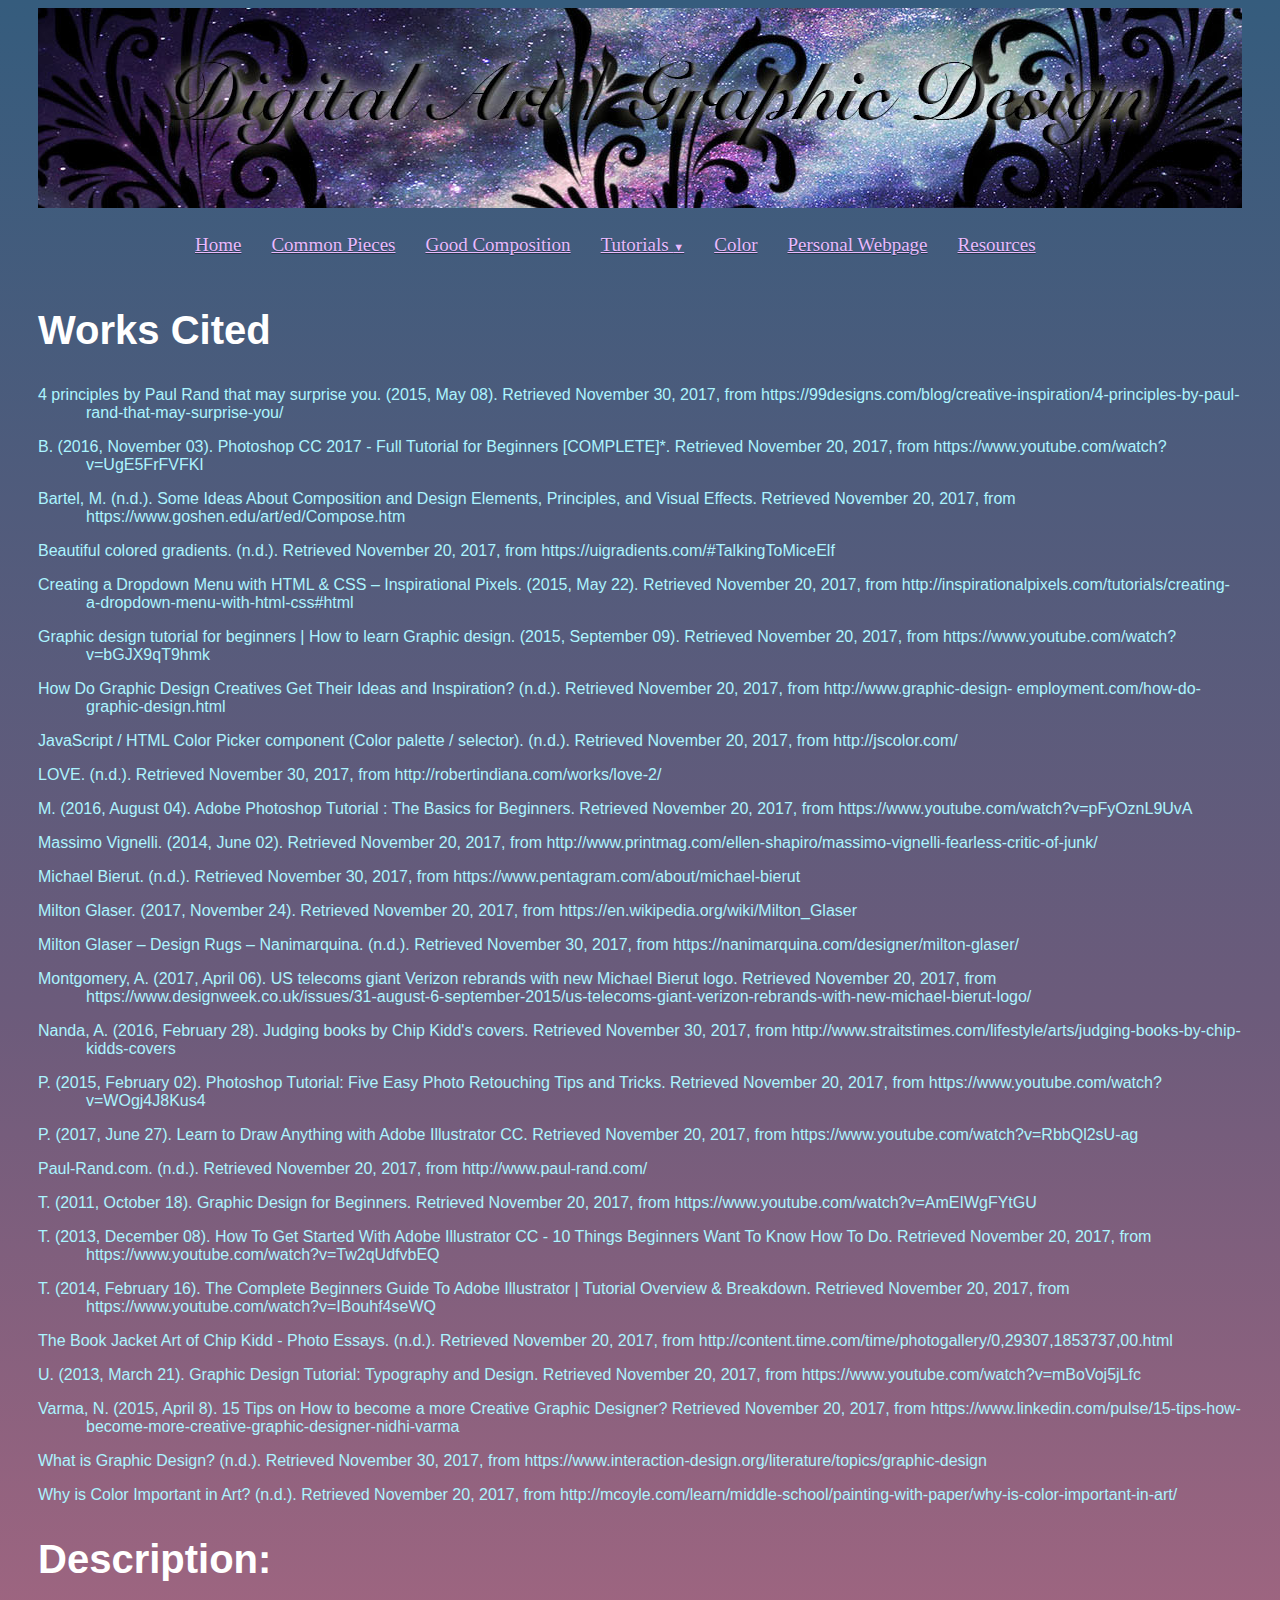
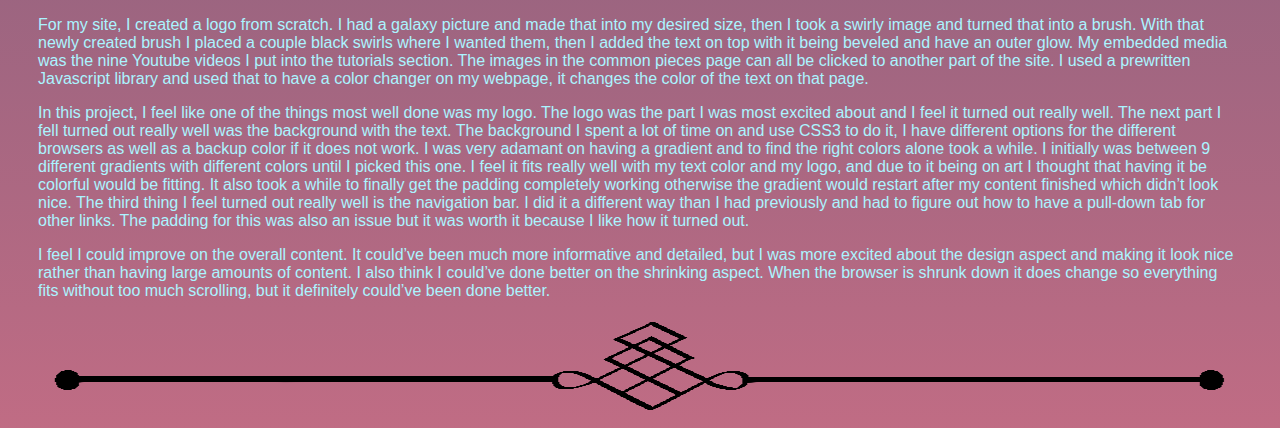
<file: resources.html>
<!DOCTYPE html>
<html lang="en">
<head>
	<meta charset="utf-8" />
	<title>Resources</title>
	<link rel="stylesheet" type="text/css" href="assets/css/home_page.css" />
</head>
<body id="grad5">
<header class="logo">
</header>

<div class="menu-wrap">
    <nav class="menu">
        <ul class="clearfix">
            <li><a href="index.html">Home</a></li>
            <li><a href="click.html">Common Pieces</a></li>
            <li><a href="comp.html">Good Composition</a></li>
            <li>
                <a href="#">Tutorials <span class="arrow">&#9660;</span></a>
                <ul class="sub-menu">
                    <li><a href="tut.html">Photoshop</a></li>
                    <li><a href="ill.html">Illustrator</a></li>
                    <li><a href="other.html">Other</a></li>
                </ul>
            </li>
            <li><a href="chooser.html">Color</a></li>
            <li><a class="link" href = "http://serenity.ist.rit.edu/~sxm3888/140/">Personal Webpage</a></li>
            <li><a href="resources.html">Resources</a></li>
        </ul>
    </nav>
</div>

   <h2>Works Cited</h2>
   
   	 <p class="hangingindent">4 principles by Paul Rand that may surprise you. 
    	(2015, May 08). Retrieved November 30, 2017, from https://99designs.com/blog/creative-inspiration/4-principles-by-paul-rand-that-may-surprise-you/</p>
   
    <p class="hangingindent">B. (2016, November 03). Photoshop CC 2017 - Full Tutorial 
    	for Beginners [COMPLETE]*. Retrieved November 20, 2017, from 
    	https://www.youtube.com/watch?v=UgE5FrFVFKI</p>
    	
    <p class="hangingindent">Bartel, M. (n.d.). Some Ideas About Composition and Design 
    	Elements, Principles, and Visual Effects. Retrieved November 20, 2017, from https://www.goshen.edu/art/ed/Compose.htm</p>
  
    <p class="hangingindent">Beautiful colored gradients. (n.d.). Retrieved November 20, 
    	2017, from https://uigradients.com/#TalkingToMiceElf</p>
    	
    <p class="hangingindent">Creating a Dropdown Menu with HTML & CSS – Inspirational 
    	Pixels. (2015, May 22). Retrieved November 20, 2017, from 
    	http://inspirationalpixels.com/tutorials/creating-a-dropdown-menu-with-html-css#html</p>
    	
    <p class="hangingindent">Graphic design tutorial for beginners | How to learn Graphic 
    	design. (2015, September 09). Retrieved November 20, 2017, from 
    	https://www.youtube.com/watch?v=bGJX9qT9hmk</p>
    	
    <p class="hangingindent">How Do Graphic Design Creatives Get Their Ideas and 
    	Inspiration? (n.d.). Retrieved November 20, 2017, from http://www.graphic-design-
    	employment.com/how-do-graphic-design.html</p>
    	
    <p class="hangingindent">JavaScript / HTML Color Picker component (Color palette 
    	/ selector). (n.d.). Retrieved November 20, 2017, from http://jscolor.com/</p>
    	
    <p class="hangingindent">LOVE. (n.d.). Retrieved November 30, 2017, from http://robertindiana.com/works/love-2/</p>
    	
    <p class="hangingindent">M. (2016, August 04). Adobe Photoshop Tutorial : The Basics 
    	for Beginners. Retrieved November 20, 2017, from 
    	https://www.youtube.com/watch?v=pFyOznL9UvA</p>
    	
    <p class="hangingindent">Massimo Vignelli. (2014, June 02). Retrieved November 20, 2017, 
    	from http://www.printmag.com/ellen-shapiro/massimo-vignelli-fearless-critic-of-junk/</p>
    	
    <p class="hangingindent">Michael Bierut. (n.d.). Retrieved November 30, 2017, from https://www.pentagram.com/about/michael-bierut</p>
    	
    <p class="hangingindent">Milton Glaser. (2017, November 24). Retrieved November 20, 
    	2017, from https://en.wikipedia.org/wiki/Milton_Glaser</p>
    	
    <p class="hangingindent">Milton Glaser – Design Rugs – Nanimarquina. (n.d.). Retrieved 
    	November 30, 2017, from https://nanimarquina.com/designer/milton-glaser/</p>
    	
    <p class="hangingindent">Montgomery, A. (2017, April 06). US telecoms giant Verizon 
   	    rebrands with new Michael Bierut logo. Retrieved November 20, 2017, from 
    	https://www.designweek.co.uk/issues/31-august-6-september-2015/us-telecoms-giant-verizon-rebrands-with-new-michael-bierut-logo/</p>
    	
    <p class="hangingindent">Nanda, A. (2016, February 28). Judging books by Chip Kidd's 
    	covers. Retrieved November 30, 2017, from http://www.straitstimes.com/lifestyle/arts/judging-books-by-chip-kidds-covers</p>
    
    <p class="hangingindent">P. (2015, February 02). Photoshop Tutorial: Five Easy Photo 
    	Retouching Tips and Tricks. Retrieved November 20, 2017, from 
    	https://www.youtube.com/watch?v=WOgj4J8Kus4</p>

    <p class="hangingindent">P. (2017, June 27). Learn to Draw Anything with Adobe 
    	Illustrator CC. Retrieved November 20, 2017, from https://www.youtube.com/watch?v=RbbQl2sU-ag</p>
    				
    <p class="hangingindent">Paul-Rand.com. (n.d.). Retrieved November 20, 2017, 
    	from http://www.paul-rand.com/</p>
    
    <p class="hangingindent">T. (2011, October 18). Graphic Design for Beginners. 
    	Retrieved November 20, 2017, from https://www.youtube.com/watch?v=AmEIWgFYtGU</p>
    
    <p class="hangingindent">T. (2013, December 08). How To Get Started With Adobe 
    	Illustrator CC - 10 Things Beginners Want To Know How To Do. Retrieved November 
    	20, 2017, from https://www.youtube.com/watch?v=Tw2qUdfvbEQ</p>
    	
    <p class="hangingindent">T. (2014, February 16). The Complete Beginners Guide To Adobe 
    	Illustrator | Tutorial Overview & Breakdown. Retrieved November 20, 2017, from 
    	https://www.youtube.com/watch?v=IBouhf4seWQ</p>
    	
    <p class="hangingindent">The Book Jacket Art of Chip Kidd - Photo Essays. (n.d.). 
    	Retrieved November 20, 2017, from http://content.time.com/time/photogallery/0,29307,1853737,00.html</p>
    	
    <p class="hangingindent">U. (2013, March 21). Graphic Design Tutorial: Typography and 
    	Design. Retrieved November 20, 2017, from https://www.youtube.com/watch?v=mBoVoj5jLfc</p>
    	
    <p class="hangingindent">Varma, N. (2015, April 8). 15 Tips on How to become a more 
    	Creative Graphic Designer? Retrieved November 20, 2017, from 
    	https://www.linkedin.com/pulse/15-tips-how-become-more-creative-graphic-designer-nidhi-varma</p>
    	
    <p class="hangingindent">What is Graphic Design? (n.d.). Retrieved November 30, 2017, 
    	from https://www.interaction-design.org/literature/topics/graphic-design</p>
    	
    <p class="hangingindent">Why is Color Important in Art? (n.d.). Retrieved November 20, 
    	2017, from http://mcoyle.com/learn/middle-school/painting-with-paper/why-is-color-important-in-art/</p>
    	
    <h2>Description:</h2>
    	
    <p>For my site, I created a logo from scratch. I had a galaxy picture and made that 
    into my desired size, then I took a swirly image and turned that into a brush. With 
    that newly created brush I placed a couple black swirls where I wanted them, then I 
    added the text on top with it being beveled and have an outer glow. My embedded media 
    was the nine Youtube videos I put into the tutorials section. The images in the common 
    pieces page can all be clicked to another part of the site. I used a prewritten 
    Javascript library and used that to have a color changer on my webpage, it changes the 
    color of the text on that page. </p>
    
    <p>In this project, I feel like one of the things most well done was my logo. The logo 
    was the part I was most excited about and I feel it turned out really well. The next 
    part I fell turned out really well was the background with the text. The background I 
    spent a lot of time on and use CSS3 to do it, I have different options for the 
    different browsers as well as a backup color if it does not work. I was very adamant 
    on having a gradient and to find the right colors alone took a while. I initially was 
    between 9 different gradients with different colors until I picked this one. I feel it 
    fits really well with my text color and my logo, and due to it being on art I thought 
    that having it be colorful would be fitting. It also took a while to finally get the 
    padding completely working otherwise the gradient would restart after my content 
    finished which didn’t look nice. The third thing I feel turned out really well is the 
    navigation bar. I did it a different way than I had previously and had to figure out 
    how to have a pull-down tab for other links. The padding for this was also an issue 
    but it was worth it because I like how it turned out.</p>
    
    <p>I feel I could improve on the overall content. It could’ve been much more 
    informative and detailed, but I was more excited about the design aspect and making it 
    look nice rather than having large amounts of content. I also think I could’ve done 
    better on the shrinking aspect. When the browser is shrunk down it does change so 
    everything fits without too much scrolling, but it definitely could’ve been done 
    better.</p>
    	
    
	<img class= "footer" src= "assets/media/fancy3.png" alt="Picture">
</body>
</html>
</file>
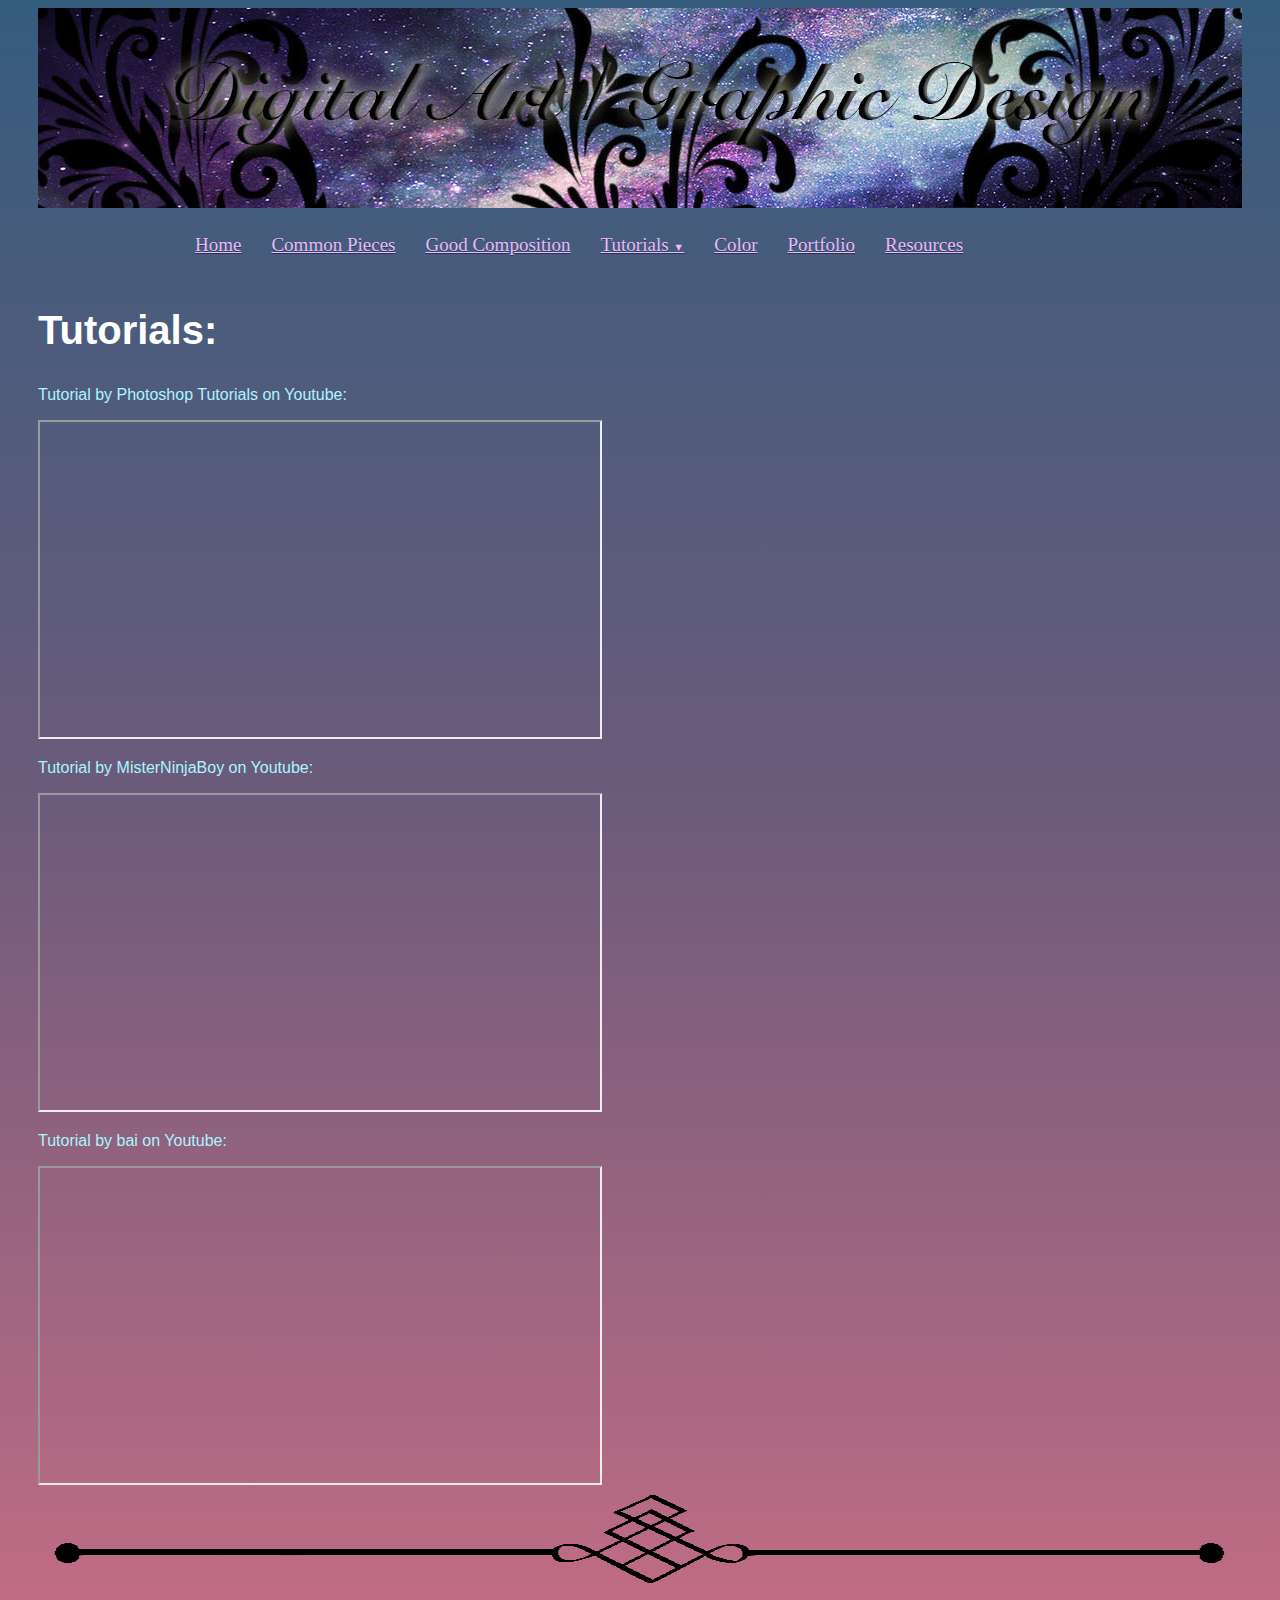
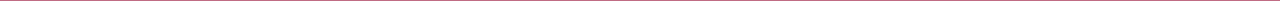
<file: tut.html>
<!DOCTYPE html>
<html lang="en">
<head>
	<meta charset="utf-8" />
	<title>Photoshop</title>
	<link rel="stylesheet" type="text/css" href="assets/css/home_page.css" />
</head>
<body id="grad5">
<header class="logo">
</header>

<div class="menu-wrap">
    <nav class="menu">
        <ul class="clearfix">
            <li><a href="index.html">Home</a></li>
            <li><a href="click.html">Common Pieces</a></li>
            <li><a href="comp.html">Good Composition</a></li>
            <li>
                <a href="#">Tutorials <span class="arrow">&#9660;</span></a>
                <ul class="sub-menu">
                    <li><a href="tut.html">Photoshop</a></li>
                    <li><a href="ill.html">Illustrator</a></li>
                    <li><a href="other.html">Other</a></li>
                </ul>
            </li>
            <li><a href="chooser.html">Color</a></li>
            <li><a class="link" href = "https://sxm3888.github.io">Portfolio</a></li>
            <li><a href="resources.html">Resources</a></li>
        </ul>
    </nav>
</div>

   <h2>Tutorials:</h2>
  
  	<p>Tutorial by Photoshop Tutorials on Youtube:</p>
    <iframe width="560" height="315" src="https://www.youtube.com/embed/WOgj4J8Kus4" 
    	allowfullscreen></iframe>
    
    <p>Tutorial by MisterNinjaBoy on Youtube:</p>
    <iframe width="560" height="315" src="https://www.youtube.com/embed/pFyOznL9UvA" 
    	allowfullscreen></iframe>
    	
     <p>Tutorial by bai on Youtube:</p>
     <iframe width="560" height="315" src="https://www.youtube.com/embed/UgE5FrFVFKI" 
     	allowfullscreen></iframe>
   
   	
    <img class= "footer" src= "assets/media/fancy3.png" alt="Picture">
</body>
</html>
</file>
<file: assets/css/home_page.css>
body{
	color: #ABF4FF;
	font-family: Arial, sans-serif;
	padding: 0px 30px 0px 30px;
}
.clearfix:after {
    display:block;
    clear:both;
}
 
.menu-wrap {
    width:100%;
    box-shadow:0px 1px 3px rgba(0,0,0,0.2);
    background:#3e3436;
    margin: 0px 0px 100px;
}
 
.menu {
    width:1000px;
    margin:0px auto;
}
 
.menu li {
    margin:0px;
    list-style:none;
    font-family:'Ek Mukta';
}
 
.menu a {
    transition:all linear 0.15s;
    color:#919191;
}
 
.menu li:hover > a, .menu .current-item > a {
    text-decoration:none;
    color:#be5b70;
}
 
.menu .arrow {
    font-size:11px;
    line-height:0%;
}
.menu > ul > li {
    float:left;
    display:inline-block;
    position:relative;
    font-size:19px;
}
 
.menu > ul > li > a {
    padding:10px 15px;
    display:inline-block;
    text-shadow:0px 1px 0px rgba(0,0,0,0.4);
}
.menu > ul > li:hover > a, .menu > ul > .current-item > a {
    background:#2e2728;
}
.menu li:hover .sub-menu {
    z-index:1;
    opacity:1;
}
 
.sub-menu {
    width:160%;
    padding:5px 0px;
    position:absolute;
    top:100%;
    left:0px;
    z-index:-1;
    opacity:0;
    transition:opacity linear 0.15s;
    box-shadow:0px 2px 3px rgba(0,0,0,0.2);
    background:#2e2728;
}
 
.sub-menu li {
    display:block;
    font-size:16px;
}
 
.sub-menu li a {
    padding:10px 30px;
    display:block;
}
 
.sub-menu li a:hover, .sub-menu .current-item a {
    background:#3e3436;
}
.logo{
	background-image: url("../media/logocomp.jpg");
	padding: 100px;
	background-repeat: no-repeat;
    background-position: center; 
}
#grad5 {	
	/*red sunset   THIS ONE WINNER*/
    background: #6c5b7b; /* For browsers that do not support gradients */
    background: -webkit-linear-gradient(#355c7d, #6c5b7b, #c06c84); /* For Safari 5.1 to 6.0 */
    background: -o-linear-gradient(#355c7d, #6c5b7b, #c06c84); /* For Opera 11.1 to 12.0 */
    background: -moz-linear-gradient(#355c7d, #6c5b7b, #c06c84); /* For Firefox 3.6 to 15 */
    background: linear-gradient(#355c7d, #6c5b7b, #c06c84); /* Standard yntax */
}
img.footer{
	width: 100%;
	height: 100px;
}
h1{
	font-size: 50px;
	font-weight: bold;
	color: #fff;
	text-align: center;
	border-style: none;
    border-color: #fff;
}
h2{
	font-size: 40px;
	font-weight: bold;
	color: #fff;
	text-decoration: none;
	text-align: left;
}
figure.right{
	float: right;
	padding: 0px 10px 0px 10px;
	margin: 8px
}
figure.left{
	float: left;
	padding: 0px 20px 0px 20px;
	margin: 8px
}
figcaption{
	font-weight: bold;
	font-size: 13px;
	font-style: italic;
}
div {
    clear: both;
}
header{
	text-align: center;
	font-size: 30px;
}
#script{
	padding: 0px 0px 10px 0px;
}
a:link {
    color: #E8BAFF;
    text-decoration: underline;
}
a:visited {
    color: #E8BAFF;
}
a:hover {
    color: black;
    text-decoration: underline;
}
a:active {
    color: blue;
}
.hangingindent {
  text-indent: -3em;
    margin-left: 3em;
}
@media screen and (max-width: 640px) {
    figure.left { text-align: center; }
    figure.right{margin: 0px 0px 10px 0px;}
    .logo {background-image: url("../media/ipad.jpg"); 
    		padding: 20px;}
    .fancy{font-size: 25px;}
    .menu > ul > li > a {padding: 0px 5px 0px 5px;}
    
}
@media screen and (max-width: 400px) {
    figure.left { text-align: center; }
    figure.right{margin: 0px 0px 10px 0px;}
    .logo {background-image: none;}
    .menu > ul > li > a {padding: 0px 0px;}
}
</file>
